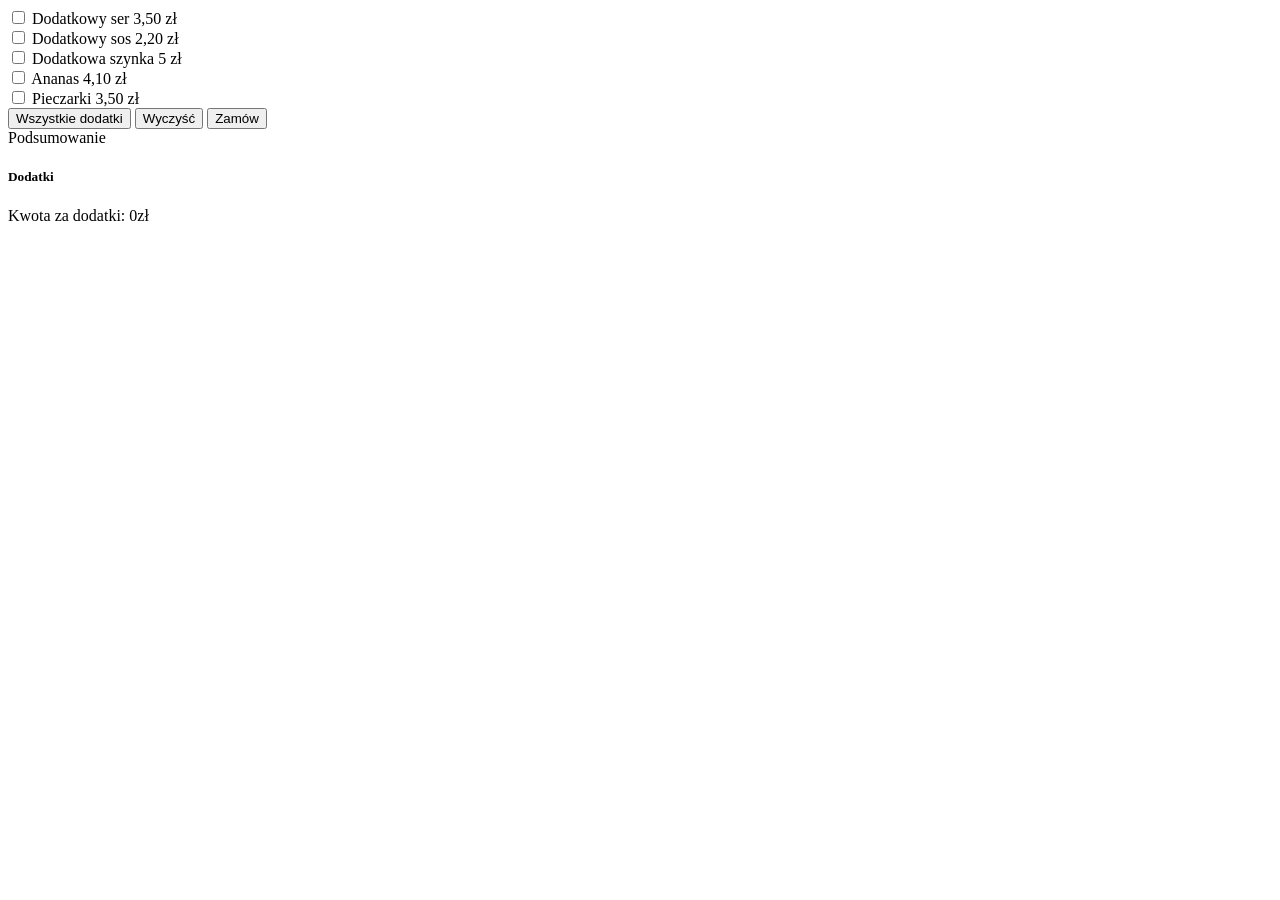
<file: 01_Zadanie_1/index.html>
<!DOCTYPE html>
<html lang="pl">
<head>
  <meta charset="UTF-8">
  <meta name="viewport" content="width=device-width, initial-scale=1.0">
  <meta http-equiv="X-UA-Compatible" content="ie=edge">
  <title>JavaScript - Praca domowa</title>
  <script src="https://fer-api.coderslab.pl/bootstrap/js/index.js"></script>
  <script>new CL({
    title: "JavaScript - Praca domowa",
    path: ["Dzień 4", "Zadanie 1"]
  });</script>
</head>
<body>

<main class="container">

  <div class="row">
    <div class="col">
      <div class="card">
        <div class="card-body">
          <form>
            <div class="form-group form-check">
              <input class="form-check-input" type="checkbox" data-price="3.50" id="cheese">
              <label class="form-check-label" for="cheese">Dodatkowy ser <span class="badge badge-dark">3,50 zł</span></label>
            </div>
            <div class="form-group form-check">
              <input class="form-check-input" type="checkbox" data-price="2.20" id="sauce">
              <label class="form-check-label" for="sauce">Dodatkowy sos <span class="badge badge-dark">2,20 zł</span></label>
            </div>
            <div class="form-group form-check">
              <input class="form-check-input" type="checkbox" data-price="5.00" id="ham">
              <label class="form-check-label" for="ham">Dodatkowa szynka <span class="badge badge-dark">5 zł</span></label>
            </div>
            <div class="form-group form-check">
              <input class="form-check-input" type="checkbox" data-price="4.10" id="pineapple">
              <label class="form-check-label" for="pineapple">Ananas <span class="badge badge-dark">4,10 zł</span></label>
            </div>
            <div class="form-group form-check">
              <input class="form-check-input" type="checkbox" data-price="3.50" id="mushrooms">
              <label class="form-check-label" for="mushrooms">Pieczarki <span class="badge badge-dark">3,50 zł</span></label>
            </div>

            <div class="btn-group mt-2">
              <button type="button" class="btn btn-secondary">Wszystkie dodatki</button>
              <button type="button" class="btn btn-secondary">Wyczyść</button>
              <button type="submit" class="btn btn-primary float-right">Zamów</button>
            </div>
          </form>
        </div>
      </div>
    </div>

    <div class="col" style="max-width: 300px;">
      <div class="card bg-light">
        <div class="card-header">Podsumowanie</div>
        <div class="card-body">
          <h5 class="card-title">Dodatki</h5>
          <p class="card-text">Kwota za dodatki: <span id="price" class="badge badge-primary">0zł</span></p>
          <p class="card-text order-info"></p>
        </div>
      </div>
    </div>
  </div>
</main>

<script src="js/app.js" type="text/javascript"></script>
</body>
</html>
</file>
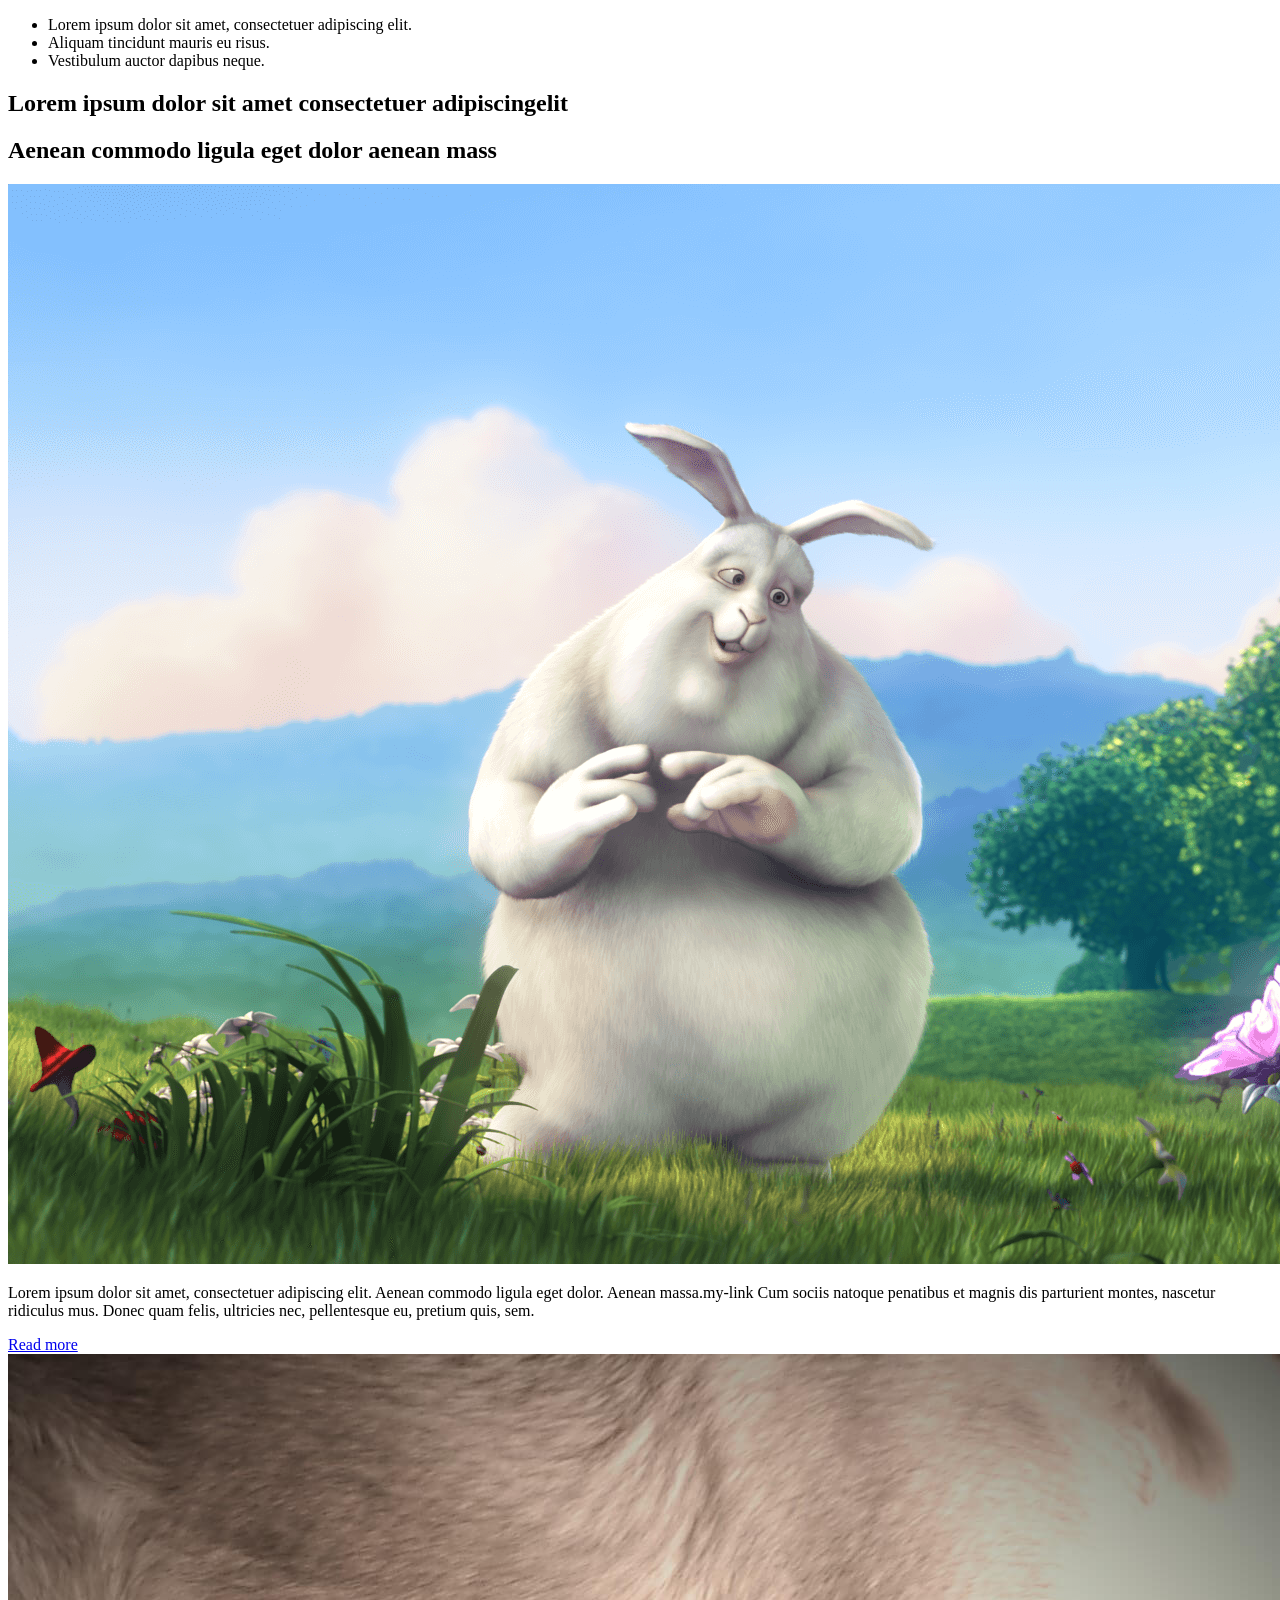
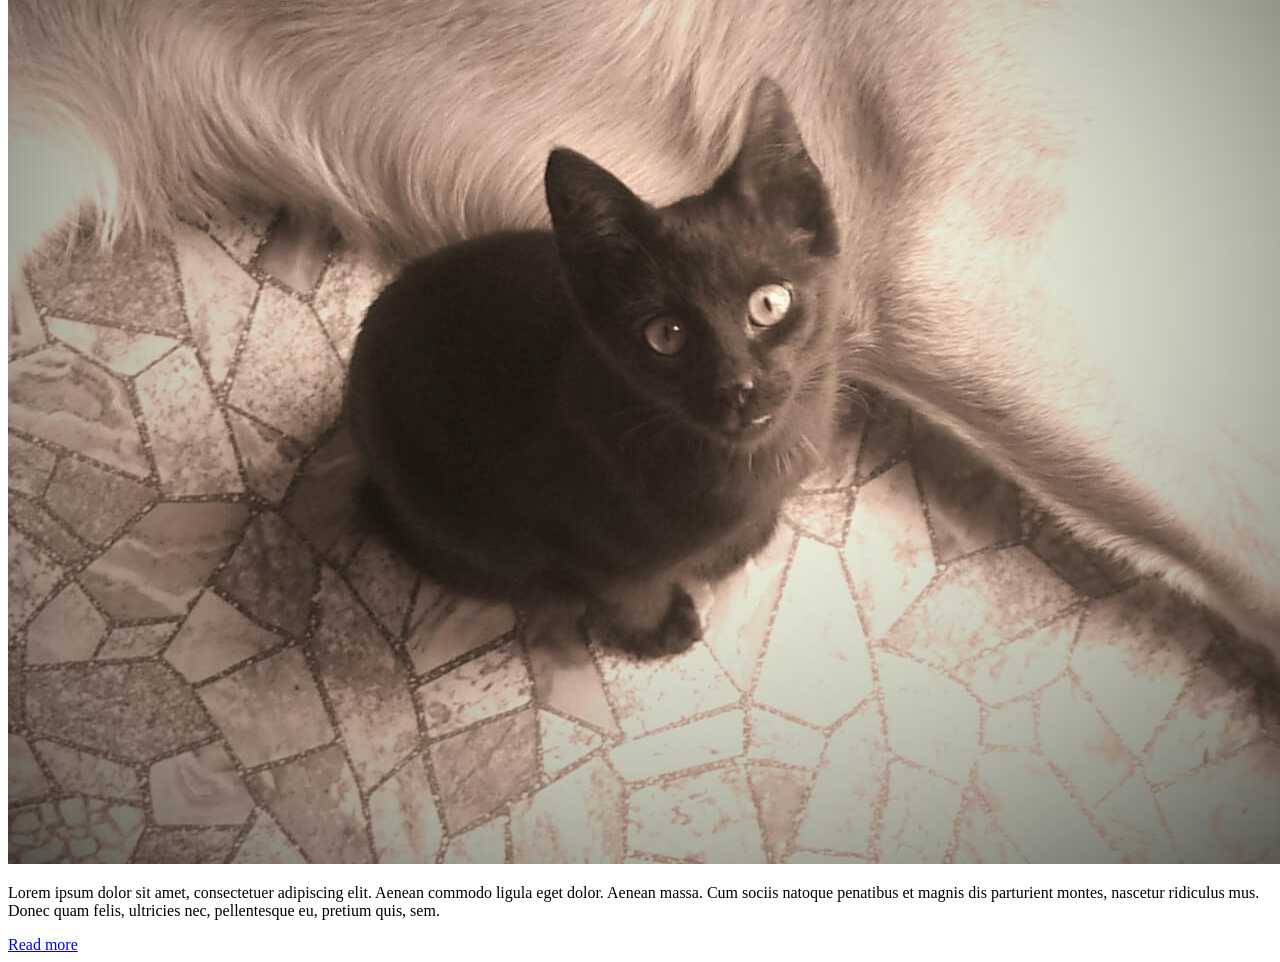
<file: 02_Zadanie_2/index.html>
<!DOCTYPE html>
<html lang="pl">
<head>
  <meta charset="UTF-8">
  <meta name="viewport" content="width=device-width, initial-scale=1.0">
  <meta http-equiv="X-UA-Compatible" content="ie=edge">
  <title>JavaScript - Praca domowa</title>
  <script src="https://fer-api.coderslab.pl/bootstrap/js/index.js"></script>
  <script>new CL({
    title: "JavaScript - Praca domowa",
    path: ["Dzień 2", "Zadanie 2"],
    resultInConsole: true
  });</script>
</head>
<body>

<main class="container" id="main-container">
  <header class="main-header border">
    <ul id="menu" class="list-group list-group-flush">
      <li data-info="lorem" class="list-group-item">Lorem ipsum dolor sit amet, consectetuer adipiscing elit.</li>
      <li data-info="mauris" class="list-group-item">Aliquam tincidunt mauris eu risus.</li>
      <li data-info="neque" class="list-group-item">Vestibulum auctor dapibus neque.</li>
    </ul>
  </header>


  <section class="mt-3">
    <h1>
      Lorem ipsum dolor sit amet consectetuer adipiscingelit
    </h1>
    <h2>
      Aenean commodo ligula eget dolor aenean mass
    </h2>
  </section>

  <div class="card mt-4">
    <img src="images/rabbit.png" alt="Big buck bunny" class="card-img-top images">
    <div class="card-body">
      <p class="card-text pink-color">
        Lorem ipsum dolor sit amet, consectetuer adipiscing
        elit. Aenean commodo ligula eget dolor. Aenean massa.my-link
        Cum sociis natoque penatibus et magnis dis parturient
        montes, nascetur ridiculus mus. Donec quam felis,
        ultricies nec, pellentesque eu, pretium quis, sem.
      </p>
      <a href="https://onet.pl" class="btn btn-primary my-link">Read more</a>
    </div>
  </div>


  <div class="card mt-4 mb-3">
    <img src="images/cat.jpg" alt="Cat" class="card-img-top images">
    <div class="card-body">
      <p class="card-text">
        Lorem ipsum dolor sit amet, consectetuer adipiscing
        elit. Aenean commodo ligula eget dolor. Aenean massa.
        Cum sociis natoque penatibus et magnis dis parturient
        montes, nascetur ridiculus mus. Donec quam felis,
        ultricies nec, pellentesque eu, pretium quis, sem.
      </p>
      <a href="https://coderslab.pl" class="btn btn-primary my-link">Read more</a>
    </div>
  </div>
</main>

<script src="js/app.js"></script>
</body>
</html>
</file>
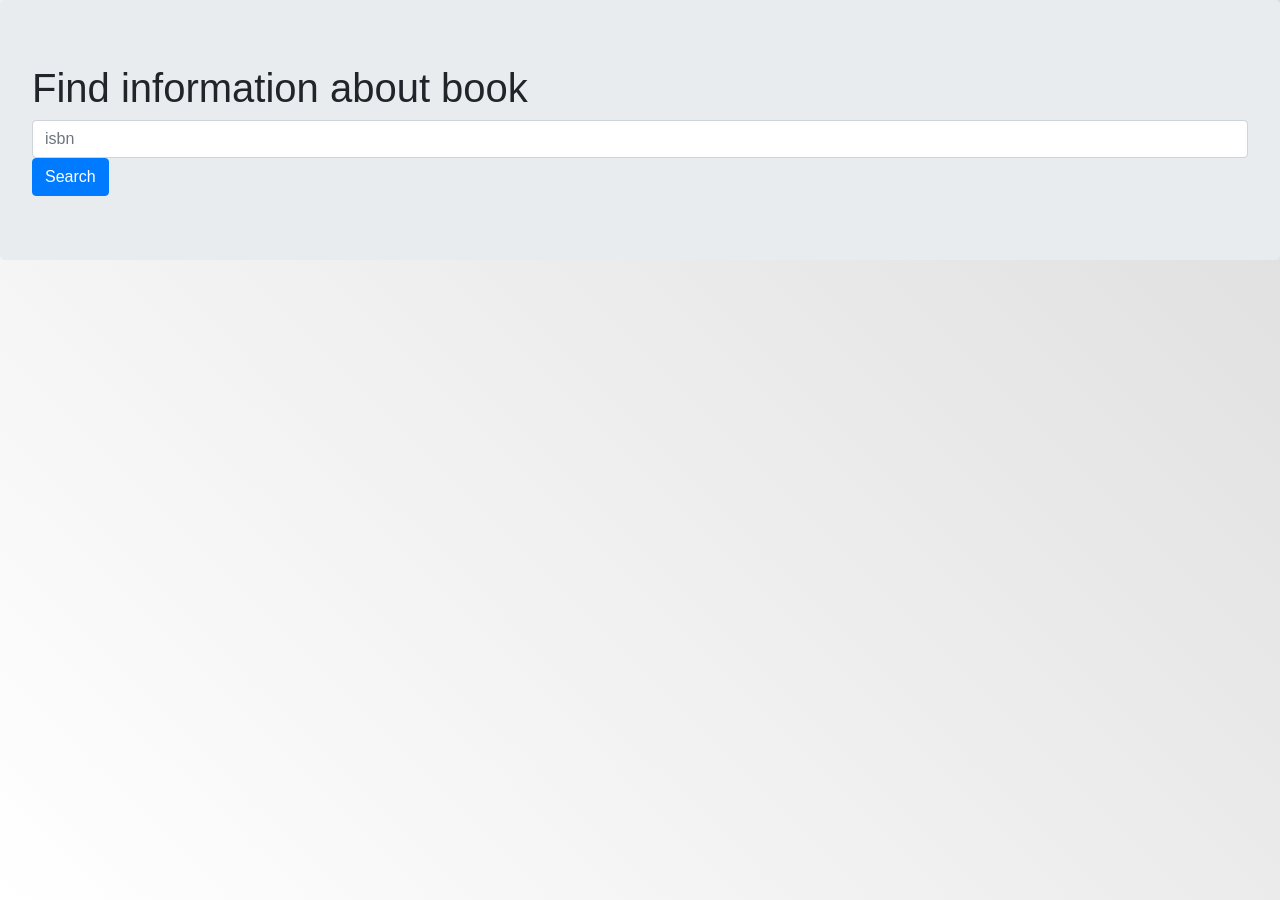
<file: 01_Fetch/01_Zadanie_1/index.html>
<!DOCTYPE html>
<html lang="pl">
<head>
  <meta charset="UTF-8">
  <meta content="width=device-width, initial-scale=1.0" name="viewport">
  <meta content="ie=edge" http-equiv="X-UA-Compatible">
  <title>Fetch</title>
  <link rel="stylesheet" href="https://stackpath.bootstrapcdn.com/bootstrap/4.5.0/css/bootstrap.min.css" integrity="sha384-9aIt2nRpC12Uk9gS9baDl411NQApFmC26EwAOH8WgZl5MYYxFfc+NcPb1dKGj7Sk" crossorigin="anonymous">
  <link href="css/style.css" rel="stylesheet">

</head>
<body>

  <form class="jumbotron">
    <h1>Find information about book</h1>
    <input type="text" name="isbn" placeholder="isbn" class="form-control">
    <button class="btn btn-primary">Search</button>
  </form>

  <section class="book-info"></section>

  <script src="js/app.js"></script>
</body>
</html>
</file>
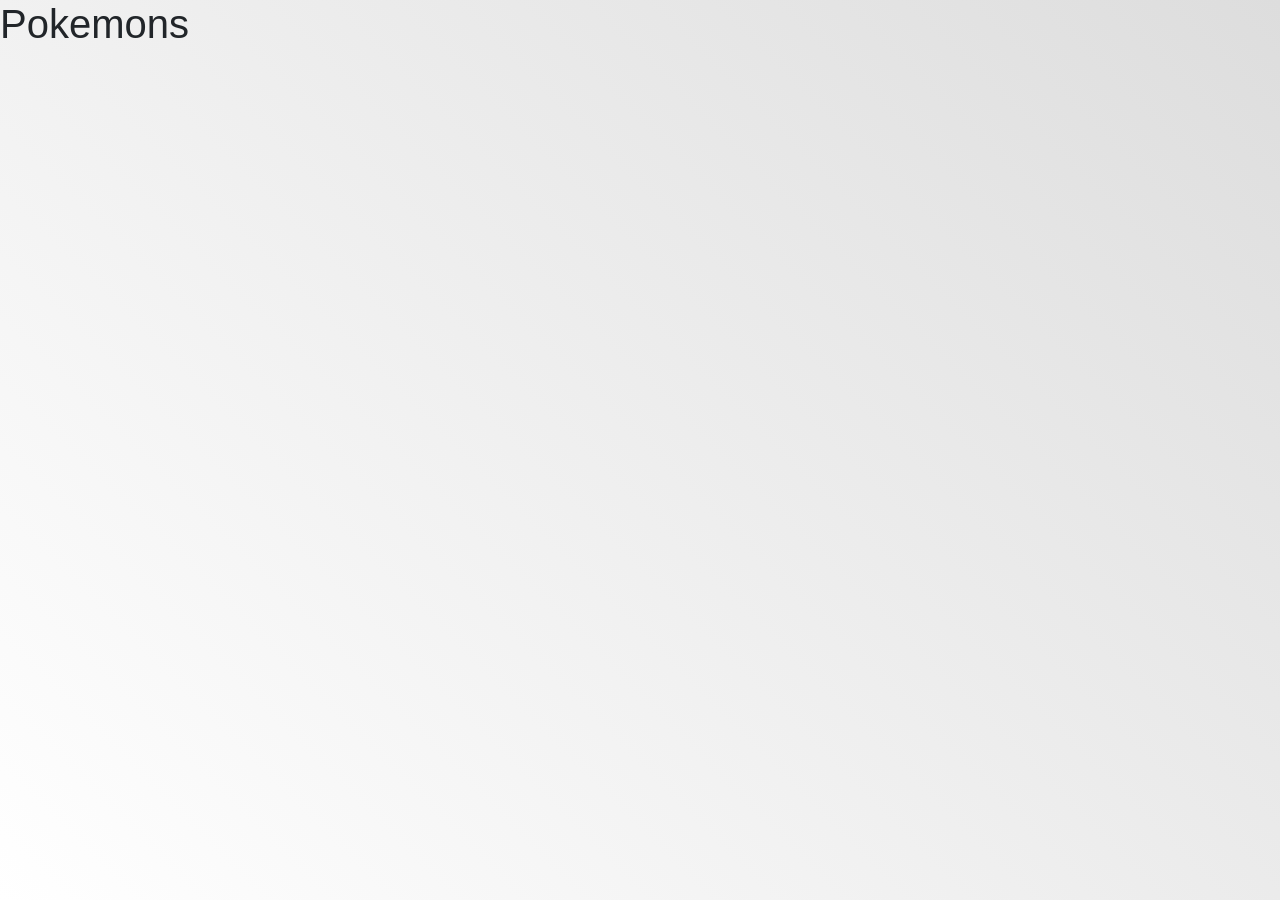
<file: 01_Fetch/02_Zadanie_2/index.html>
<!DOCTYPE html>
<html lang="pl">
<head>
    <meta charset="UTF-8">
    <meta content="width=device-width, initial-scale=1.0" name="viewport">
    <meta content="ie=edge" http-equiv="X-UA-Compatible">
    <title>React</title>
    <link rel="stylesheet" href="https://stackpath.bootstrapcdn.com/bootstrap/4.5.0/css/bootstrap.min.css"
          integrity="sha384-9aIt2nRpC12Uk9gS9baDl411NQApFmC26EwAOH8WgZl5MYYxFfc+NcPb1dKGj7Sk" crossorigin="anonymous">
    <link href="css/style.css" rel="stylesheet">
</head>
<body>

  <h1>Pokemons</h1>
  <ul class="list">

  </ul>

  <script src="js/app.js"></script>
</body>
</html>
</file>
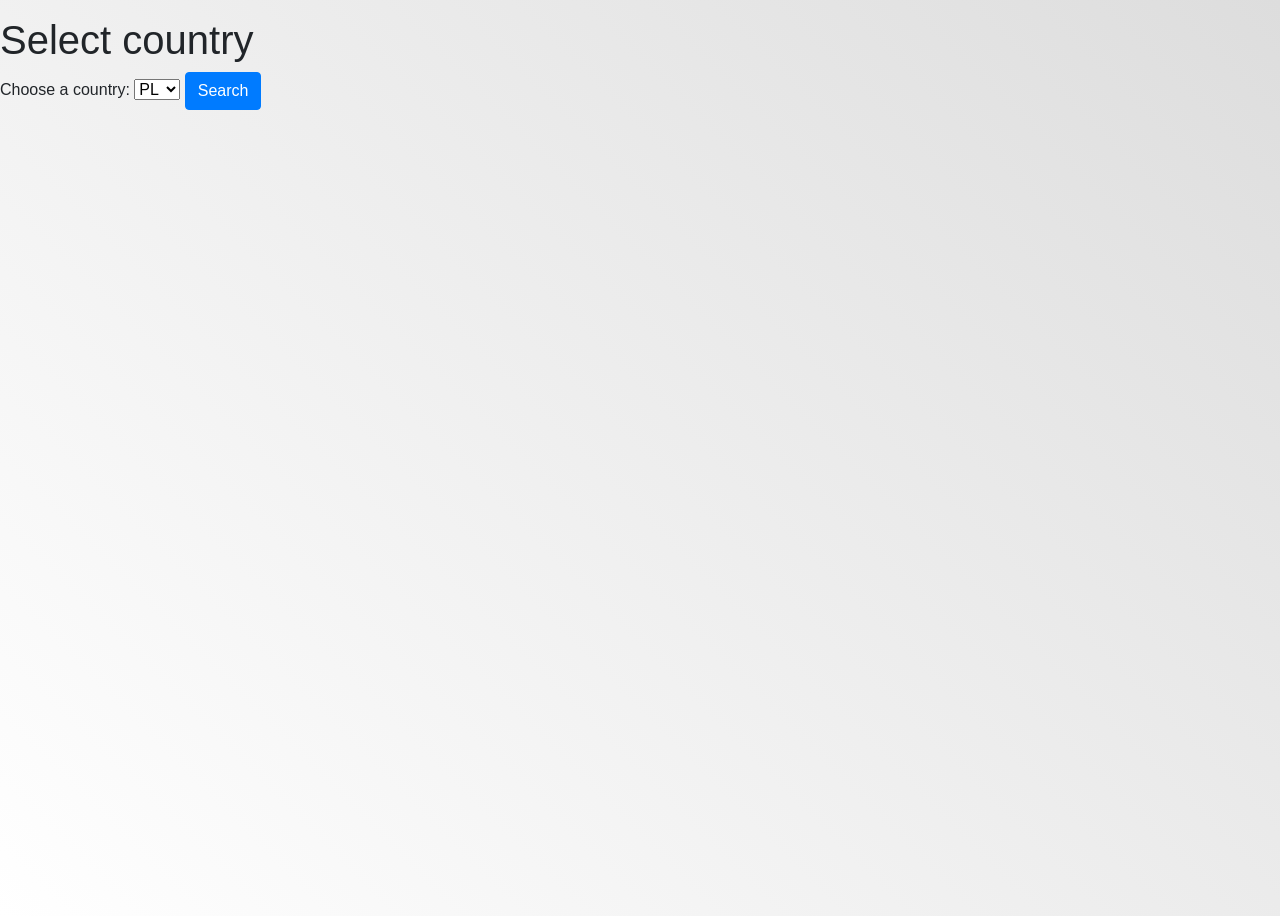
<file: 01_Fetch/03_Zadanie_3/index.html>
<!DOCTYPE html>
<html lang="pl">
<head>
    <meta charset="UTF-8">
    <meta content="width=device-width, initial-scale=1.0" name="viewport">
    <meta content="ie=edge" http-equiv="X-UA-Compatible">
    <title>React</title>
    <link rel="stylesheet" href="https://stackpath.bootstrapcdn.com/bootstrap/4.5.0/css/bootstrap.min.css"
          integrity="sha384-9aIt2nRpC12Uk9gS9baDl411NQApFmC26EwAOH8WgZl5MYYxFfc+NcPb1dKGj7Sk" crossorigin="anonymous">
    <link href="css/style.css" rel="stylesheet">
</head>
<body>
<div id="app"></div>
<h1>Select country</h1>
<label for="country">Choose a country:</label>

<select name="country" id="country">
    <option value="PL">PL</option>
    <option value="US">US</option>
    <option value="GB">GB</option>
</select>
<button class="btn btn-primary">Search</button>

<script src="js/app.js"></script>
</body>
</html>
</file>
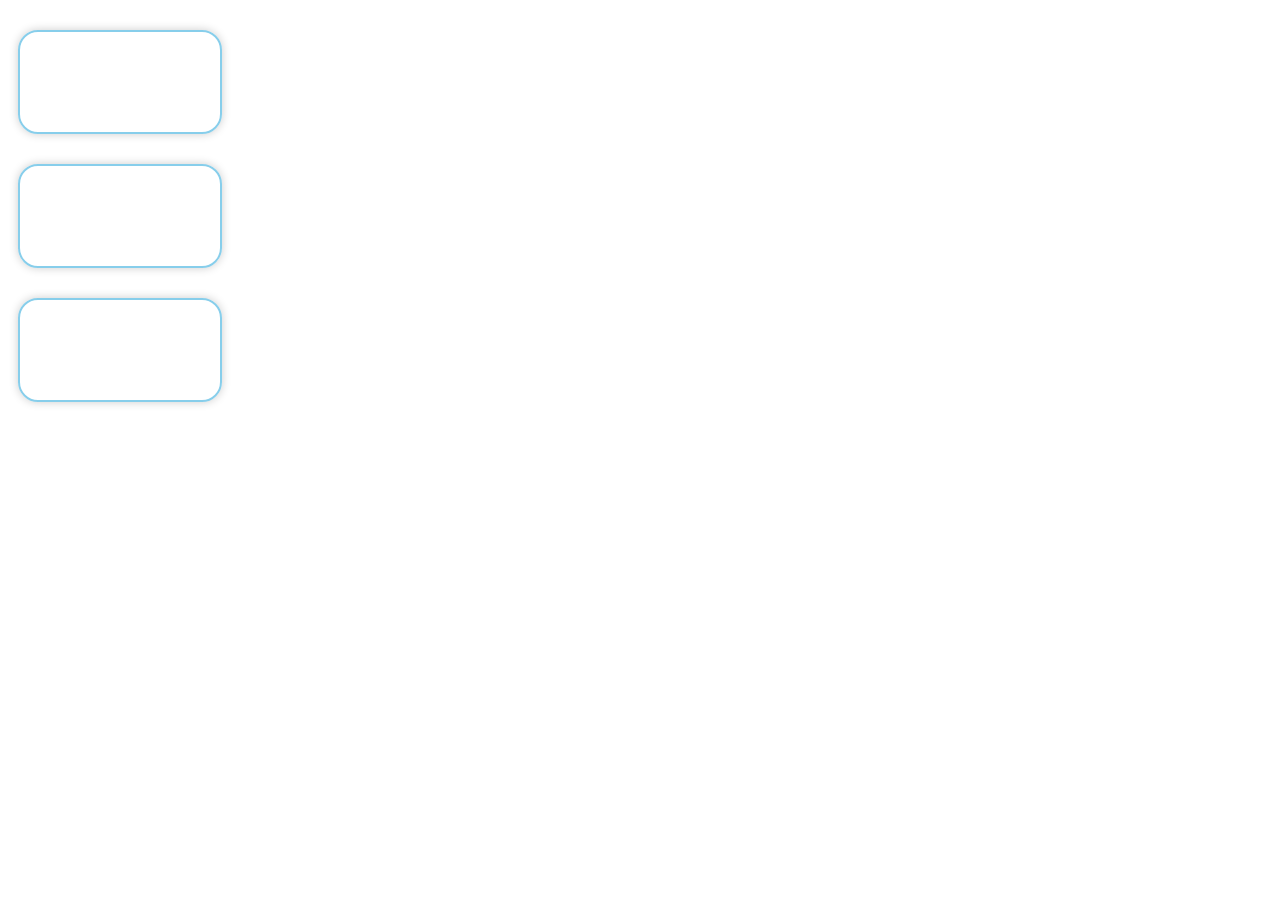
<file: 01_Zdarzenia/01_Zadanie_1/index.html>
<!DOCTYPE html>
<html lang="pl">
<head>
  <meta charset="UTF-8">
  <meta name="viewport" content="width=device-width, initial-scale=1.0">
  <meta http-equiv="X-UA-Compatible" content="ie=edge">
  <title>JavaScript - Zadania</title>
  <script src="https://fer-api.coderslab.pl/bootstrap/js/index.js"></script>
  <script>new CL({
    title: "JavaScript",
    path: ["Zdarzenia", "Zadanie 1"]
  });</script>
  <link rel="stylesheet" href="css/style.css">
</head>
<body>

<main class="container">
  <div class="parent">
    <div class="children">
    </div>
  </div>

  <div class="parent">
    <div class="children">
    </div>
  </div>

  <div class="parent">
    <div class="children">
    </div>
  </div>
</main>

</body>

<script src="js/app.js" type="text/javascript"></script>
</html>
</file>
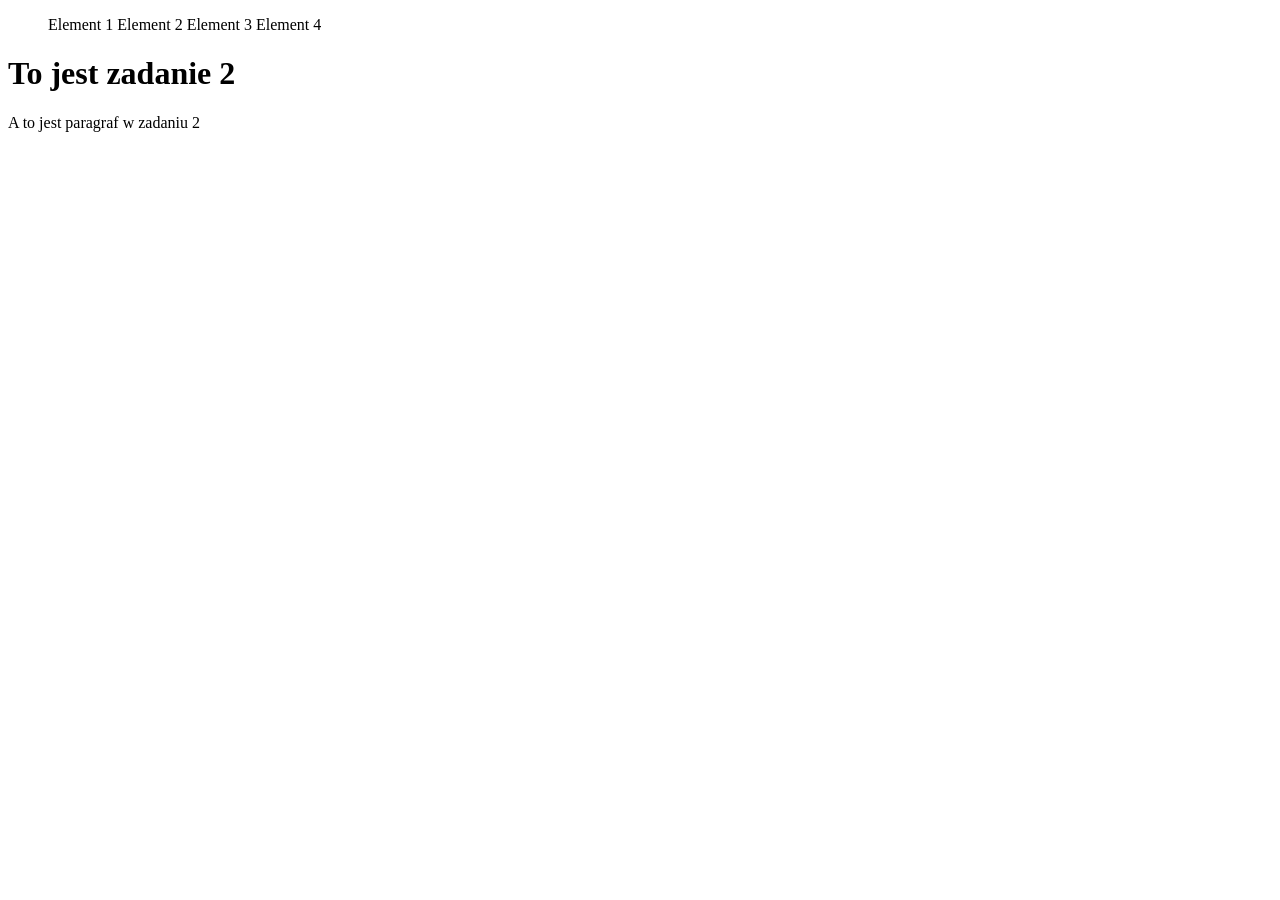
<file: 01_Zdarzenia/02_Zadanie_2/index.html>
<!DOCTYPE html>
<html lang="pl">
<head>
    <meta charset="UTF-8">
    <meta name="viewport" content="width=device-width, initial-scale=1.0">
    <meta http-equiv="X-UA-Compatible" content="ie=edge">
    <title>JavaScript - Zadania</title>

    <script src="https://fer-api.coderslab.pl/bootstrap/js/index.js"></script>

    <script>new CL({
        title: "JavaScript",
        path: ["Zdarzenia", "Zadanie 2"]
    });</script>
    <link rel="stylesheet" href="css/style.css">
</head>
<body>

<main class="container">
    <div id="menu">
        <ul>
            <li>Element 1</li>
            <li>Element 2</li>
            <li>Element 3</li>
            <li>Element 4</li>
        </ul>
    </div>

    <div>
        <h1>To jest zadanie 2</h1>
        <p></p>
    </div>
</main>
</body>
<script src="js/app.js" type="text/javascript"></script>
</html>
</file>
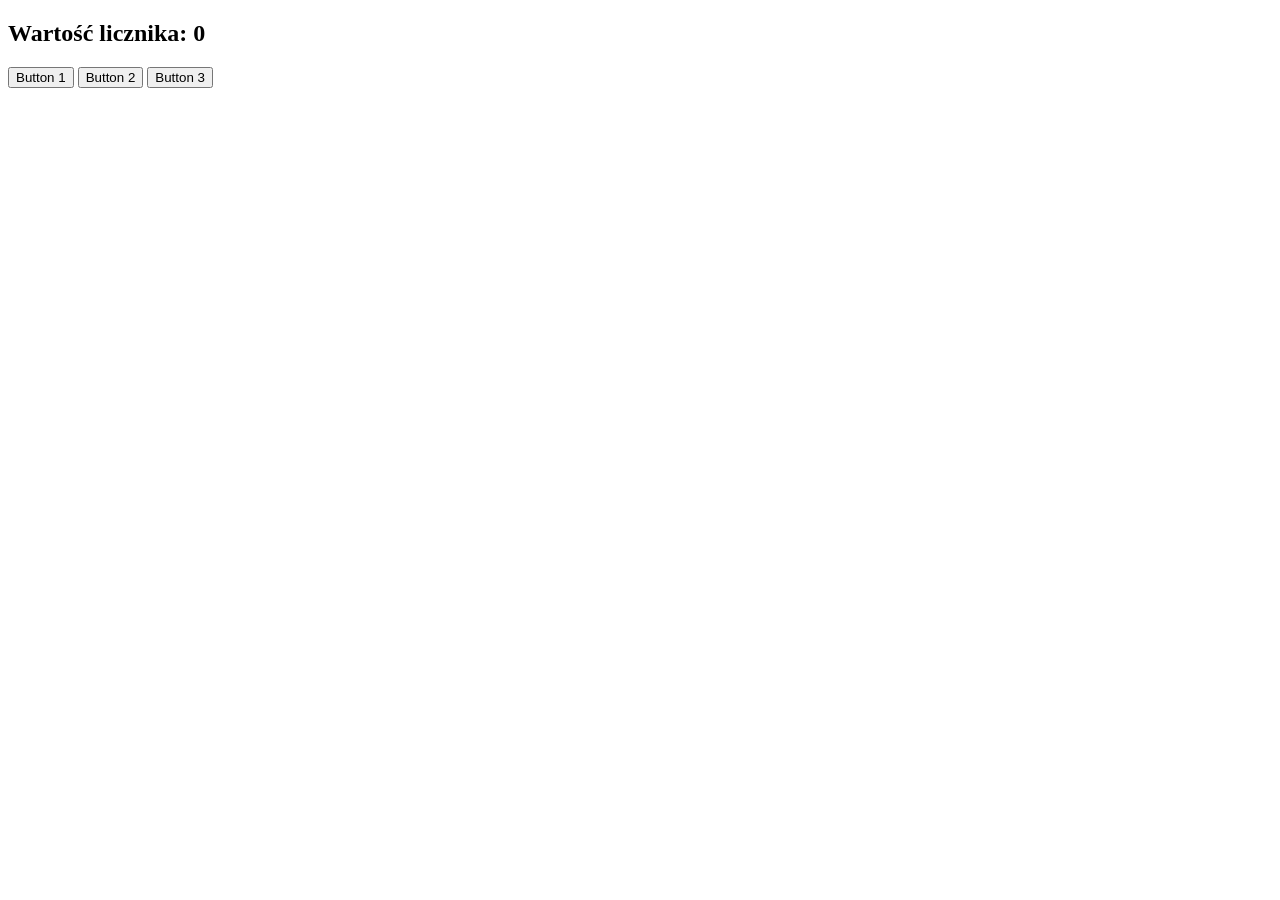
<file: 01_Zdarzenia/04_Zadanie_4/index.html>
<!DOCTYPE html>
<html lang="pl">
<head>
  <meta charset="UTF-8">
  <meta name="viewport" content="width=device-width, initial-scale=1.0">
  <meta http-equiv="X-UA-Compatible" content="ie=edge">
  <title>JavaScript - Zadania</title>
  <script src="https://fer-api.coderslab.pl/bootstrap/js/index.js"></script>
  <script>new CL({
    title: "JavaScript",
    path: ["Zdarzenia", "Zadanie 4"]
  });</script>
</head>
<body>

<main class="container">
  <section>
    <h2 class="mb-3">
      Wartość licznika: <span class="counter badge badge-light">0</span>
    </h2>

    <button class="btn btn-outline-primary" id="button1">Button 1</button>
    <button class="btn btn-outline-primary" id="button2">Button 2</button>
    <button class="btn btn-outline-primary" id="button3">Button 3</button>
  </section>
</main>

</body>
<script src="js/app.js"></script>
</html>
</file>
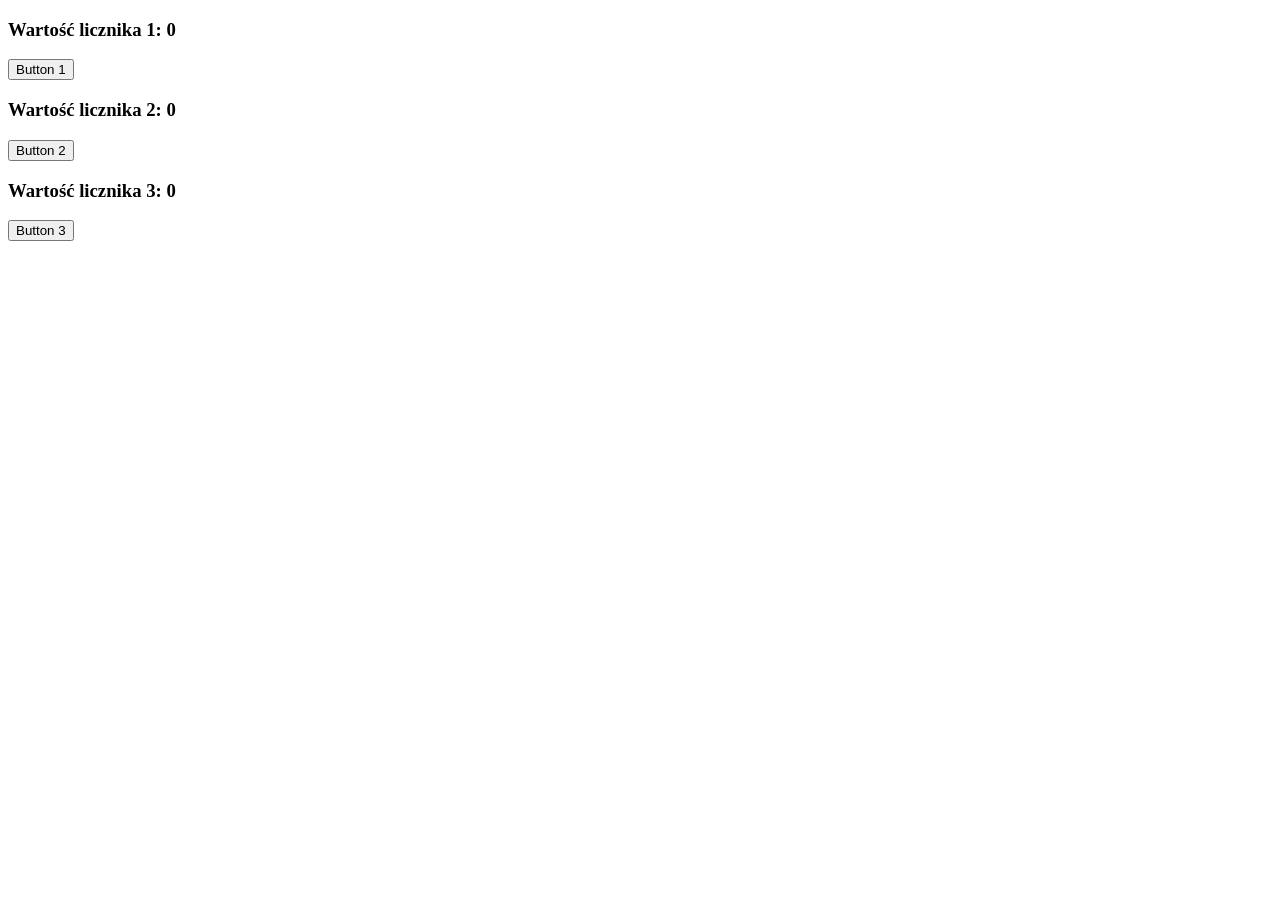
<file: 01_Zdarzenia/05_Zadanie_5/index.html>
<!DOCTYPE html>
<html lang="pl">
<head>
  <meta charset="UTF-8">
  <meta name="viewport" content="width=device-width, initial-scale=1.0">
  <meta http-equiv="X-UA-Compatible" content="ie=edge">
  <title>JavaScript - Zadania</title>
  <script src="https://fer-api.coderslab.pl/bootstrap/js/index.js"></script>
  <script>new CL({
    title: "JavaScript",
    path: ["Zdarzenia", "Zadanie 5"]
  });</script>
</head>
<body>

<main class="container">
  <section>
    <h3 class="mb-3">
      Wartość licznika 1: <span class="counter badge badge-light">0</span>
    </h3>
    <button class="btn btn-outline-primary" id="button1">Button 1</button>
  </section>

  <section class="mt-5">
    <h3 class="mb-3">
      Wartość licznika 2: <span class="counter badge badge-light">0</span>
    </h3>
    <button class="btn btn-outline-primary" id="button2">Button 2</button>
  </section>

  <section class="mt-5">
    <h3 class="mb-3">
      Wartość licznika 3: <span class="counter badge badge-light">0</span>
    </h3>
    <button class="btn btn-outline-primary" id="button3">Button 3</button>
  </section>

</main>
</body>

<script src="js/app.js"></script>
</html>
</file>
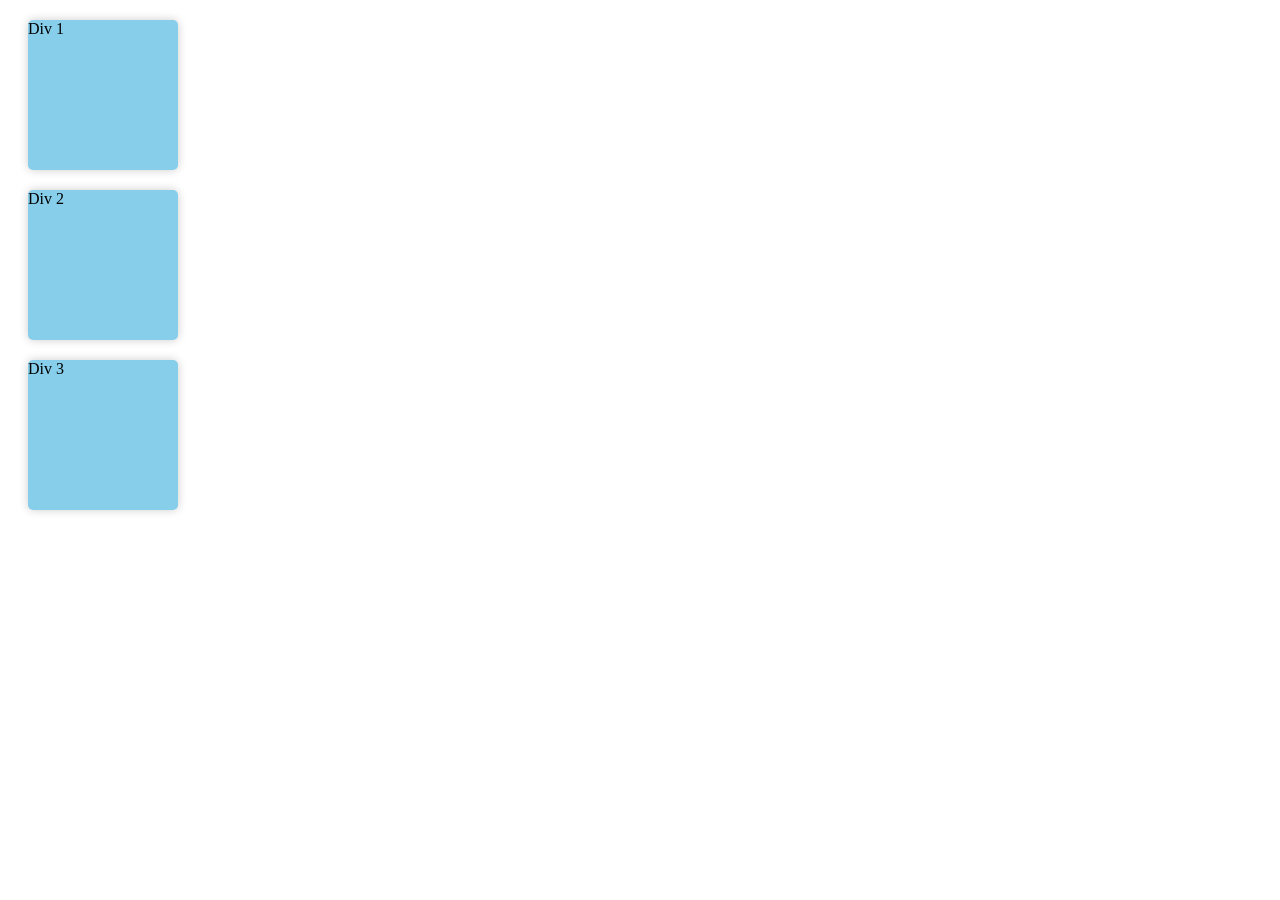
<file: 01_Zdarzenia/06_Zadanie_6/index.html>
<!DOCTYPE html>
<html lang="pl">
<head>
  <meta charset="UTF-8">
  <meta name="viewport" content="width=device-width, initial-scale=1.0">
  <meta http-equiv="X-UA-Compatible" content="ie=edge">
  <title>JavaScript - Zadania</title>
  <script src="https://fer-api.coderslab.pl/bootstrap/js/index.js"></script>
  <script>new CL({
    title: "JavaScript",
    path: ["Zdarzenia", "Zadanie 6"]
  });</script>
  <link rel="stylesheet" href="css/style.css">
</head>
<body>

<main class="container">
  <div class="box" id="box1">Div 1</div>
  <div class="box" id="box2">Div 2</div>
  <div class="box" id="box3">Div 3</div>
</main>

</body>
<script src="js/app.js"></script>
</html>
</file>
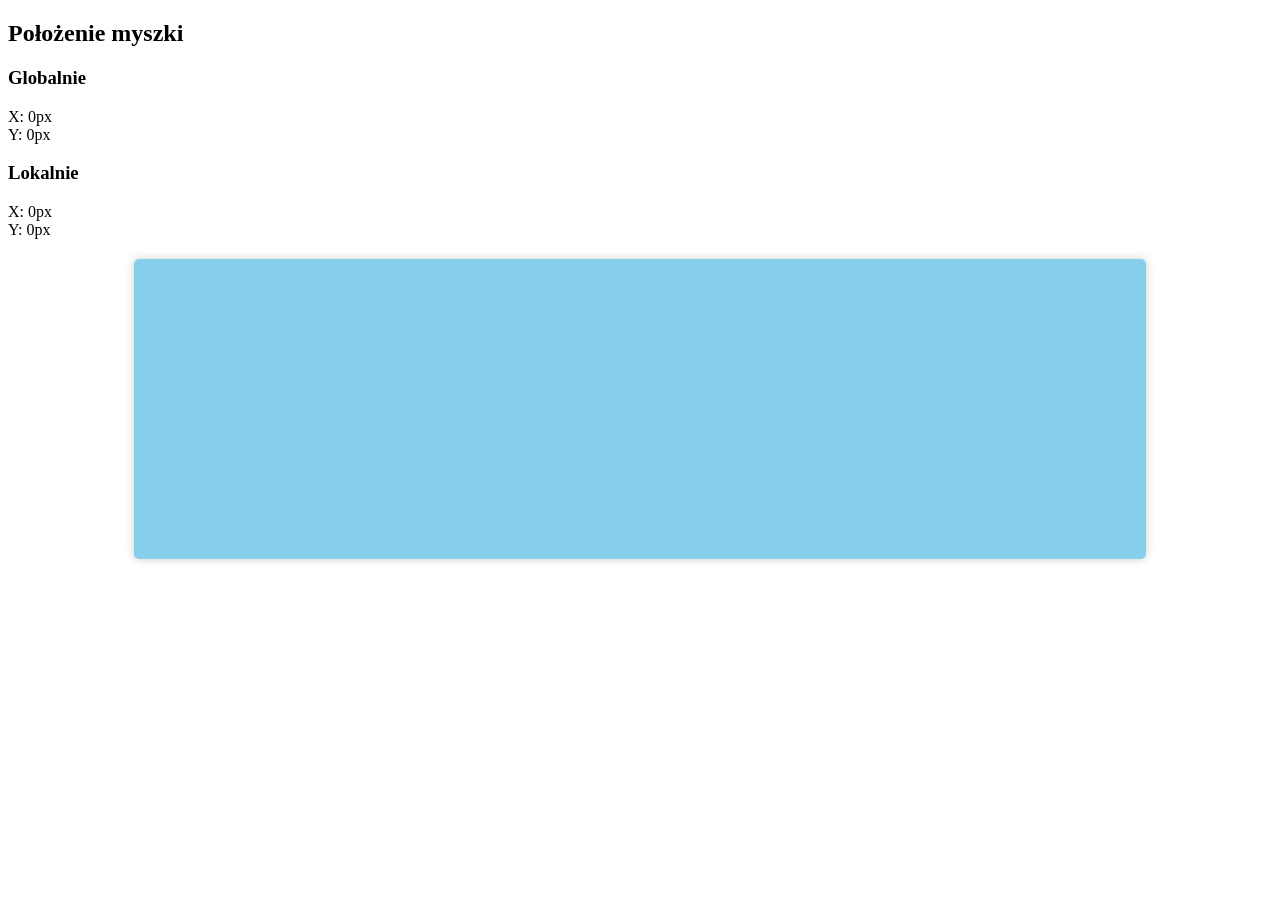
<file: 01_Zdarzenia/07_Zadanie_7/index.html>
<!DOCTYPE html>
<html lang="pl">
<head>
  <meta charset="UTF-8">
  <meta name="viewport" content="width=device-width, initial-scale=1.0">
  <meta http-equiv="X-UA-Compatible" content="ie=edge">
  <title>JavaScript - Zadania</title>
  <script src="https://fer-api.coderslab.pl/bootstrap/js/index.js"></script>
  <script>new CL({
    title: "JavaScript",
    path: ["Zdarzenia", "Zadanie 7"]
  });</script>
  <link rel="stylesheet" href="css/style.css">
</head>
<body>

<main class="container">
  <h2>Położenie myszki</h2>

  <div class="row mt-5">
    <section class="col-3">
      <h3>Globalnie</h3>
      <div>X: <span id="globalX" class="counter badge badge-light">0px</span></div>
      <div>Y: <span id="globalY" class="counter badge badge-light">0px</span></div>

      <h3 class="mt-4">Lokalnie</h3>
      <div>X: <span id="localX" class="counter badge badge-light">0px</span></div>
      <div>Y: <span id="localY" class="counter badge badge-light">0px</span></div>
    </section>

    <section class="col-9">
      <div class="box big" id="box"></div>
    </section>
  </div>
</main>
</body>

<script src="js/app.js"></script>
</html>
</file>
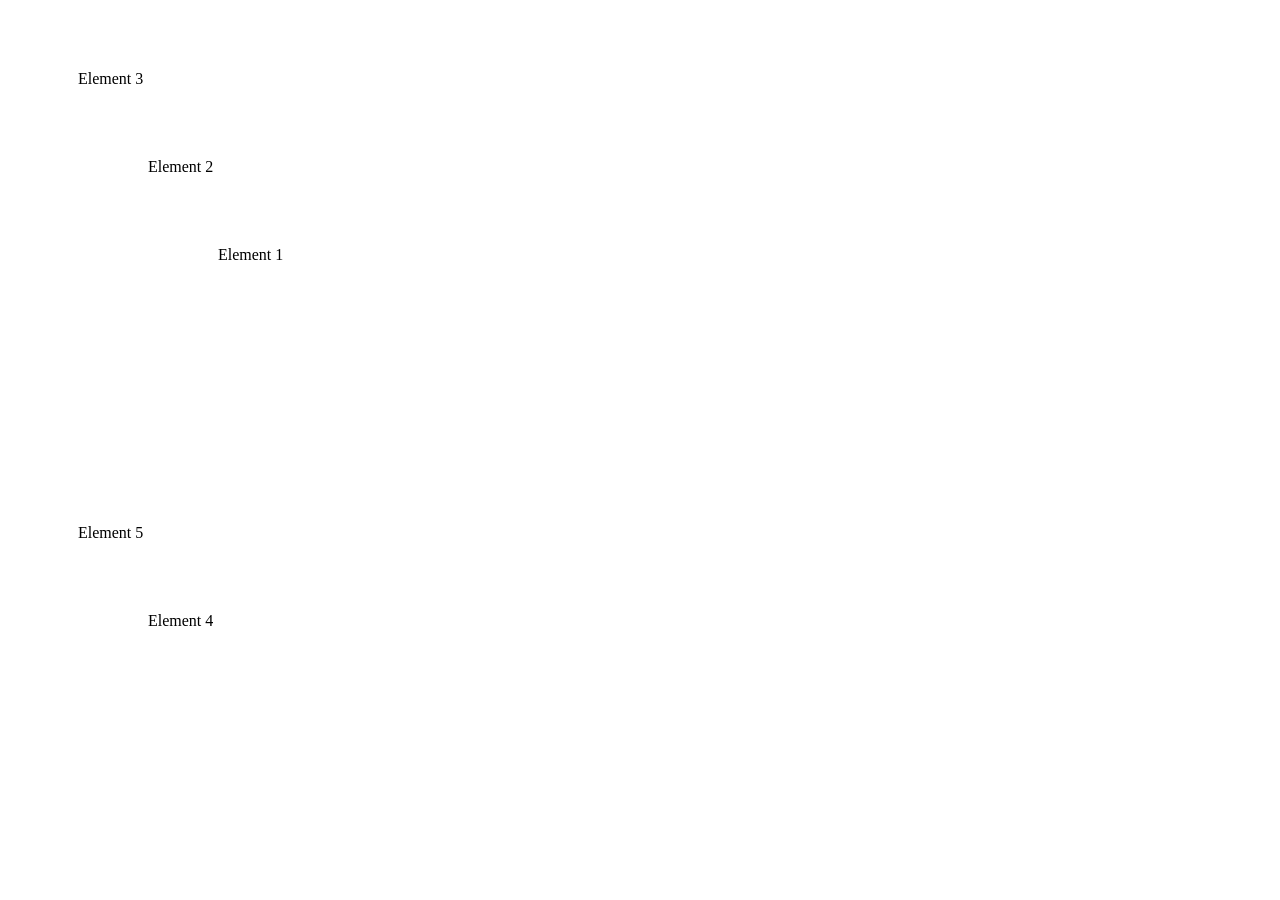
<file: 01_Zdarzenia/08_Zadanie_8/index.html>
<!DOCTYPE html>
<html lang="pl">
<head>
  <meta charset="UTF-8">
  <meta name="viewport" content="width=device-width, initial-scale=1.0">
  <meta http-equiv="X-UA-Compatible" content="ie=edge">
  <title>JavaScript - Zadania</title>
  <script src="https://fer-api.coderslab.pl/bootstrap/js/index.js"></script>
  <script>new CL({
    title: "JavaScript",
    path: ["Zdarzenia", "Zadanie 8"]
  });</script>
  <link rel="stylesheet" href="css/style.css">
</head>
<body>


<main class="container">
  <div id="element3" class="element">
    Element 3
    <div id="element2" class="element">
      Element 2
      <div id="element1" class="element">
        Element 1
      </div>
    </div>
  </div>


  <div id="element5" class="element">
    Element 5
    <div id="element4" class="element">
      Element 4
    </div>
  </div>

</main>
</body>

<script src="js/app.js"></script>
</html>
</file>
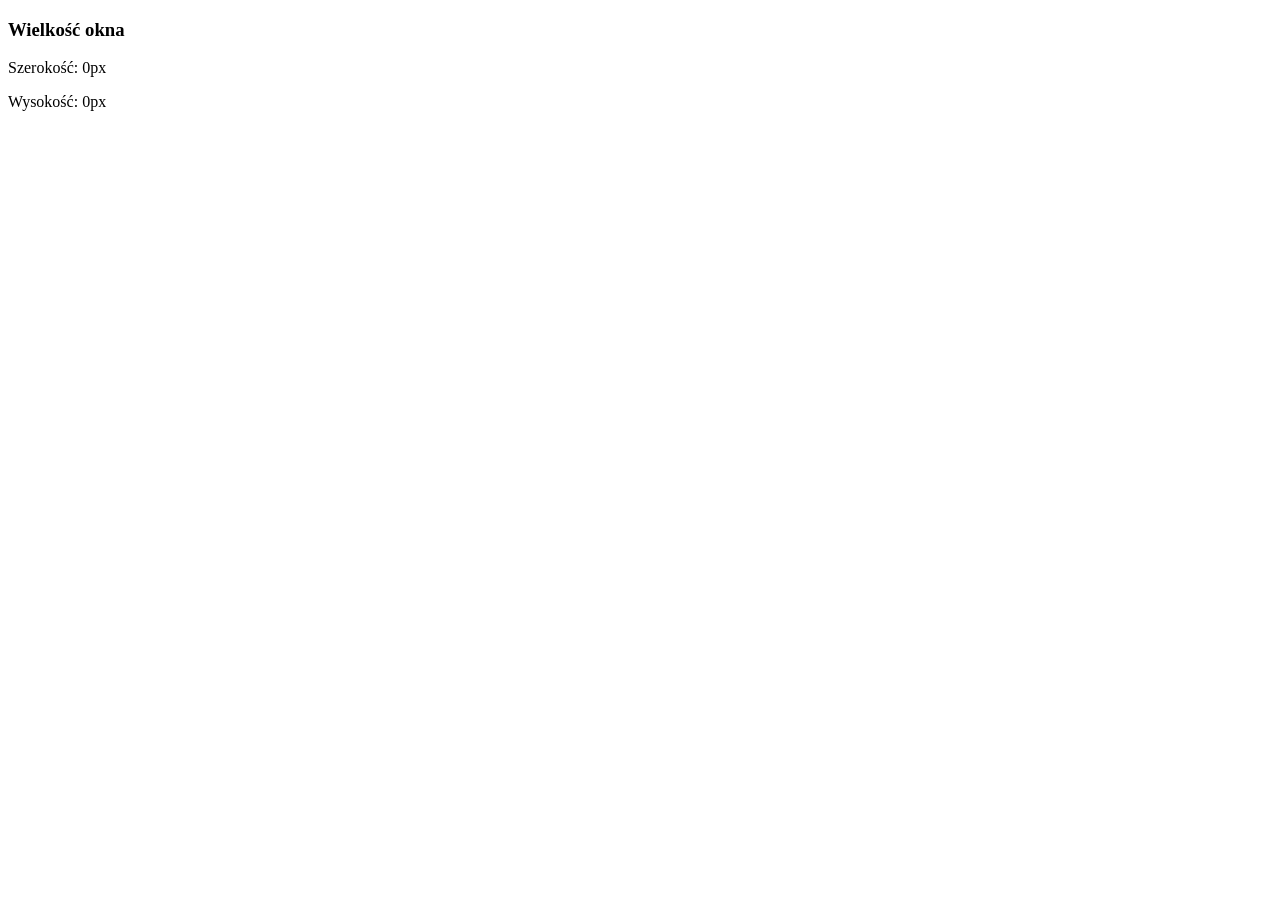
<file: 01_Zdarzenia/09_Zadanie_9/index.html>
<!DOCTYPE html>
<html lang="pl">
<head>
  <meta charset="UTF-8">
  <meta name="viewport" content="width=device-width, initial-scale=1.0">
  <meta http-equiv="X-UA-Compatible" content="ie=edge">
  <title>JavaScript - Zadania</title>
  <script src="https://fer-api.coderslab.pl/bootstrap/js/index.js"></script>
  <script>new CL({
    title: "JavaScript",
    path: ["Zdarzenia", "Zadanie 9"]
  });</script>
</head>
<body>

<main class="container">
  <h3>Wielkość okna</h3>
  <p>Szerokość: <span id="windowWidth" class="counter badge badge-light">0px</span></p>
  <p>Wysokość: <span id="windowHeight" class="counter badge badge-light">0px</span></p>
</main>

</body>
<script src="js/app.js"></script>
</html>
</file>
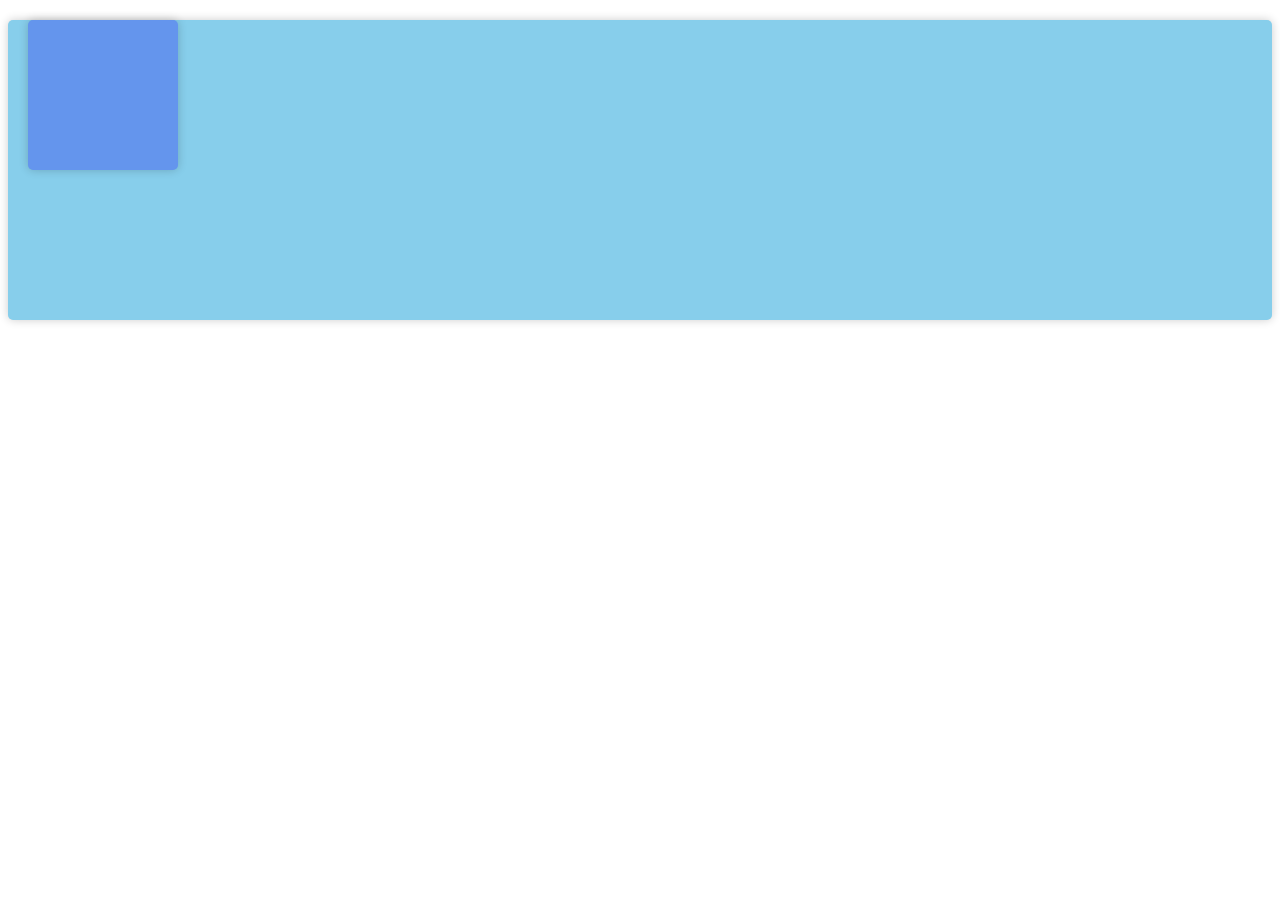
<file: 01_Zdarzenia/10_Zadanie_10/index.html>
<!DOCTYPE html>
<html lang="pl">
<head>
  <meta charset="UTF-8">
  <meta name="viewport" content="width=device-width, initial-scale=1.0">
  <meta http-equiv="X-UA-Compatible" content="ie=edge">
  <title>JavaScript - Zadania</title>
  <script src="https://fer-api.coderslab.pl/bootstrap/js/index.js"></script>
  <script>new CL({
    title: "JavaScript",
    path: ["Zdarzenia", "Zadanie 10"],
    resultInConsole: true
  });</script>
  <link rel="stylesheet" href="css/style.css">
</head>
<body>


<main class="container">
  <div id="a" class="box big">
    <div id="b" class="box small">
    </div>
  </div>
</main>

<script src="js/app.js"></script>
</body>
</html>
</file>
<file: 01_Fetch/01_Zadanie_1/css/style.css>
body {
  background: #eee;
  font-family: sans-serif;
  margin: 0 auto;
  background: linear-gradient(45deg, #fff, #ddd);
  margin: 0;
  min-height: 100vh;
}

.list-title {
  font-weight: normal;
  font-size: 2rem;
  color: #df405a;
  text-align: center;
}

.list {
  text-align: left;
  max-width: 1300px;
  margin: 30px auto;
  padding: 0 20px;
  list-style: none;
}

.list li {
  padding: 20px;
  border-radius: 3px;
  background: #df405a;
  box-shadow: 0 1px 1px rgba(0, 0, 0, 0.5);
  margin-bottom: 10px;
}

.list li:nth-of-type(2n) {
  background: #87314e;
}

.list .holiday-name {
  font-weight: bold;
  font-size: 1.5rem;
  color: #fff;
  margin-top: 0;
  margin-bottom: 10px;
}

.list .holiday-date {
  font-weight: normal;
  color: rgba(255, 255, 255, 0.6);
  display: block;
}
</file>
<file: 01_Fetch/02_Zadanie_2/css/style.css>
body {
  background: #eee;
  font-family: sans-serif;
  margin: 0 auto;
  background: linear-gradient(45deg, #fff, #ddd);
  margin: 0;
  min-height: 100vh;
}

.list-title {
  font-weight: normal;
  font-size: 2rem;
  color: #df405a;
  text-align: center;
}

.list {
  text-align: left;
  max-width: 1300px;
  margin: 30px auto;
  padding: 0 20px;
  list-style: none;
}

.list li {
  padding: 20px;
  border-radius: 3px;
  background: #df405a;
  box-shadow: 0 1px 1px rgba(0, 0, 0, 0.5);
  margin-bottom: 10px;
}

.list li:nth-of-type(2n) {
  background: #87314e;
}

.list .holiday-name {
  font-weight: bold;
  font-size: 1.5rem;
  color: #fff;
  margin-top: 0;
  margin-bottom: 10px;
}

.list .holiday-date {
  font-weight: normal;
  color: rgba(255, 255, 255, 0.6);
  display: block;
}
</file>
<file: 01_Fetch/03_Zadanie_3/css/style.css>
body {
  background: #eee;
  font-family: sans-serif;
  margin: 0 auto;
  background: linear-gradient(45deg, #fff, #ddd);
  margin: 0;
  min-height: 100vh;
}

.list-title {
  font-weight: normal;
  font-size: 2rem;
  color: #df405a;
  text-align: center;
}

.list {
  text-align: left;
  max-width: 1300px;
  margin: 30px auto;
  padding: 0 20px;
  list-style: none;
}

.list li {
  padding: 20px;
  border-radius: 3px;
  background: #df405a;
  box-shadow: 0 1px 1px rgba(0, 0, 0, 0.5);
  margin-bottom: 10px;
}

.list li:nth-of-type(2n) {
  background: #87314e;
}

.list .holiday-name {
  font-weight: bold;
  font-size: 1.5rem;
  color: #fff;
  margin-top: 0;
  margin-bottom: 10px;
}

.list .holiday-date {
  font-weight: normal;
  color: rgba(255, 255, 255, 0.6);
  display: block;
}
</file>
<file: 01_Zdarzenia/01_Zadanie_1/css/style.css>
/* TASK0A */
.parent {
  width: 200px;
  height: 100px;
  border: 2px solid skyblue;
  margin: 30px 10px;
  border-radius: 20px;
  overflow: hidden;
  box-shadow: 0 0 10px 0 rgba(0, 0, 0, 0.2);
}

.children {
  width: 100%;
  height: 100%;
  background-color: cornflowerblue;
  display: none;
}
</file>
<file: 01_Zdarzenia/02_Zadanie_2/css/style.css>
.menu li {
  display: inline-block;
  position: relative;
}

.menu ul {
  list-style: none;
  width: 100%;
}
</file>
<file: 01_Zdarzenia/06_Zadanie_6/css/style.css>
.box {
  width: 150px;
  height: 150px;
  background-color: skyblue;
  border-radius: 5px;
  margin: 20px;
  box-shadow: 0 0 10px 0 rgba(0, 0, 0, 0.2);
}
</file>
<file: 01_Zdarzenia/07_Zadanie_7/css/style.css>
.box {
  width: 150px;
  height: 150px;
  background-color: skyblue;
  border-radius: 5px;
  margin: 20px;
  box-shadow: 0 0 10px 0 rgba(0, 0, 0, 0.2);
}

.big {
  width: 80%;
  height: 300px;
  margin: 20px 10%;
}
</file>
<file: 01_Zdarzenia/08_Zadanie_8/css/style.css>
.element {
  padding: 50px;
  border-radius: 5px;
  border: var(--color-black) 2px dashed;
  margin: 20px;
}
</file>
<file: 01_Zdarzenia/10_Zadanie_10/css/style.css>
.box {
  width: 150px;
  height: 150px;
  background-color: skyblue;
  border-radius: 5px;
  margin: 20px;
  box-shadow: 0 0 10px 0 rgba(0, 0, 0, 0.2);
}

.big {
  width: 100%;
  height: 300px;
  margin: 20px 0;
}

.small {
  background-color: cornflowerblue;
}
</file>
